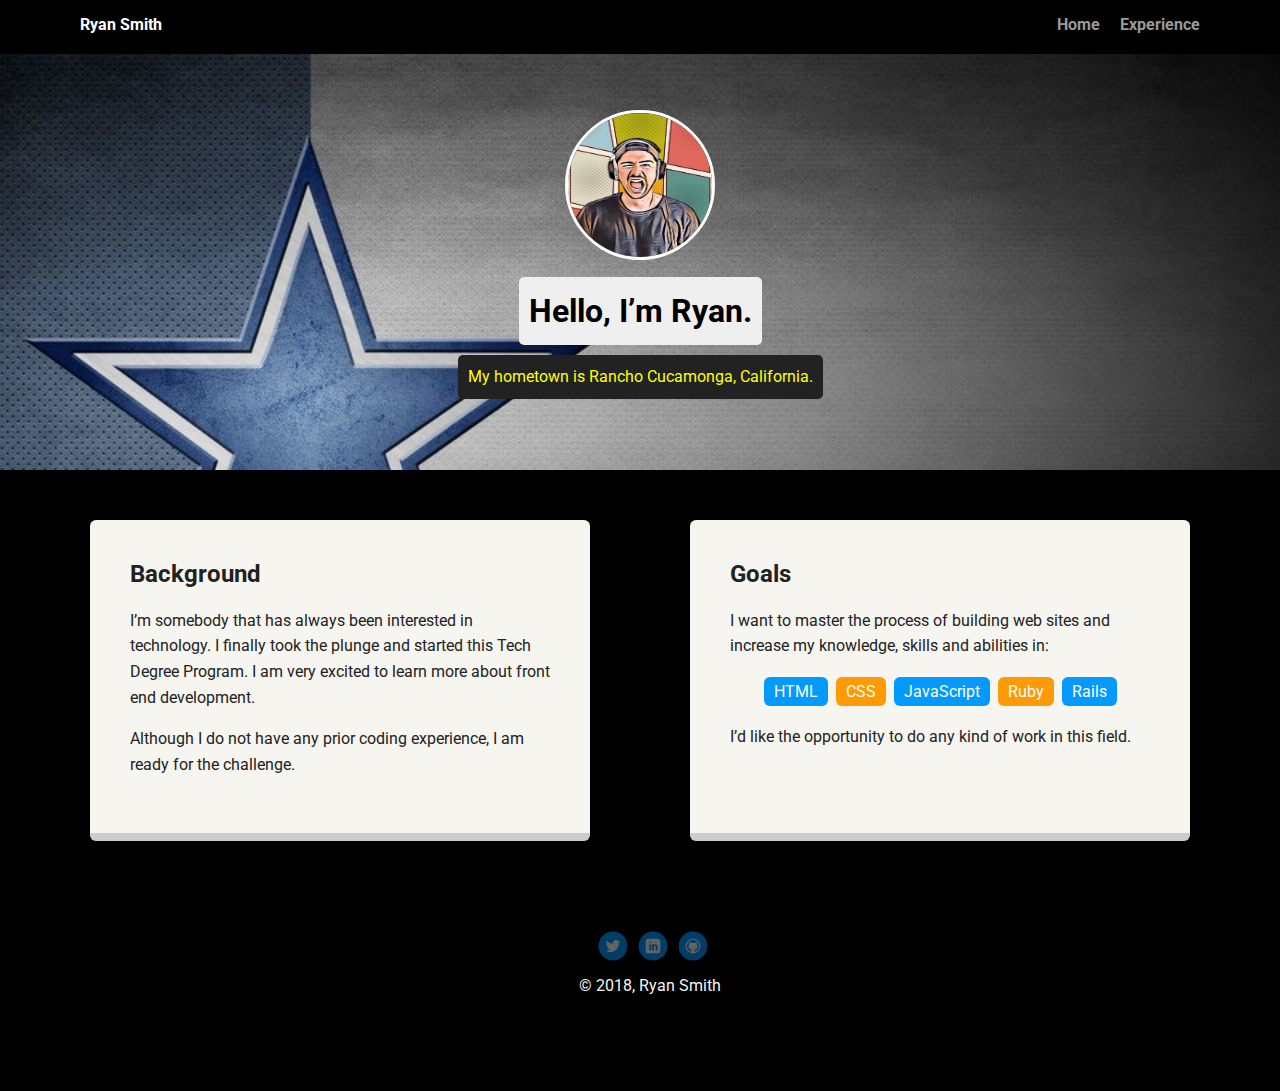
<file: portfolio_update_v1/index.html>
<!doctype html>
<html lang="en">
<head>
  <meta charset="utf-8">
  <title>Ryan Smith's Profile</title>
  <meta name="viewport" content="width=device-width, initial-scale=1.0">
  <link rel="stylesheet" href="styles.css">
  <link href="https://fonts.googleapis.com/css?family=Muli%7CRoboto:400,300,500,700,900" rel="stylesheet"></head>
  <body>

    <div class="main-nav">
        <ul class="nav">
          <li class="name">Ryan Smith</li>
          <li><a href="#">Home</a></li>
          <li><a href="#">Experience</a></li>

        </ul>
    </div>

    <header>
      <img src="images/rsz_twitchpic.jpg" alt="Drawing of Ryan Smith" class="profile-image">
      <h1 class="tag name">Hello, I’m Ryan.</h1>
      <p class="tag location">My hometown is Rancho Cucamonga, California.</p>
    </header>

    <main class="flex">
      <div class="card">
        <h2>Background</h2>
        <p>I’m somebody that has always been interested in technology. I finally took the plunge and started this Tech Degree Program. I am very excited to learn more about front end development.</p>
        <p>Although I do not have any prior coding experience, I am ready for the challenge.</p>
      </div>

      <div class="card">
        <h2>Goals</h2>
        <p>I want to master the process of building web sites and increase my knowledge, skills and abilities in:</p>
        <ul class="skills">
          <li>HTML</li>
          <li>CSS</li>
          <li>JavaScript</li>
          <li>Ruby</li>
          <li>Rails</li>
        </ul>
        <p>I’d like the opportunity to do any kind of work in this field.</p>
      </div>

    </main>
    <footer>
      <ul>
        <li><a href="https://twitter.com/rysmith31" class="social twitter">Twitter</a></li>
        <li><a href="#" class="social linkedin">LinkedIn</a></li>
        <li><a href="https://github.com/rysmith31" class="social github">Github</a></li>
      </ul>
      <p class="copyright">&copy; 2018, Ryan Smith</p>
    </footer>
  </body>
  </html>
</file>
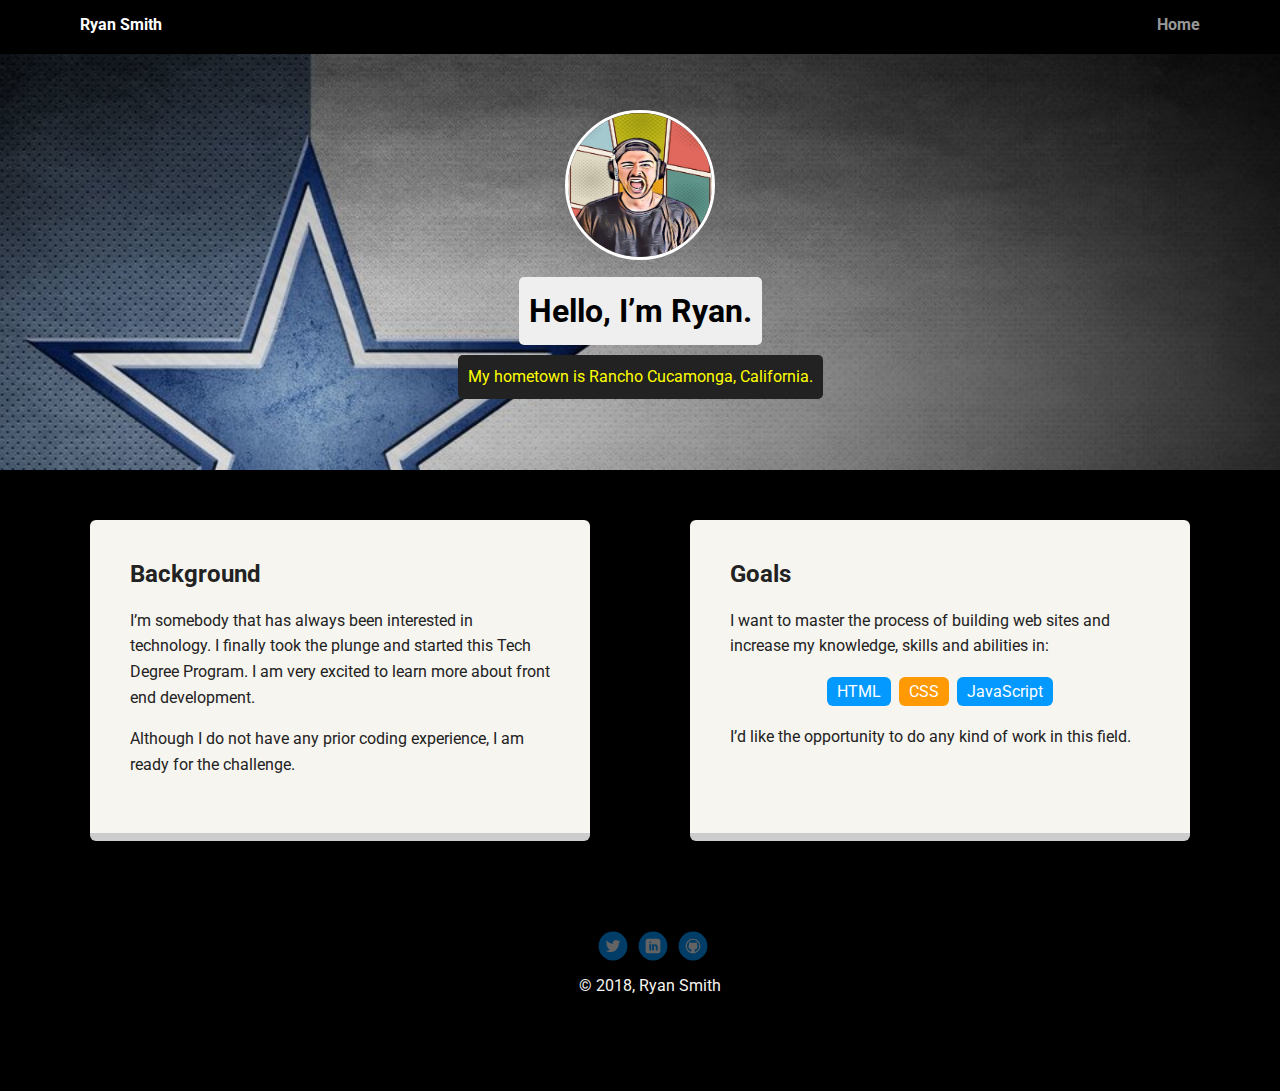
<file: Project_1/index.html>
<!doctype html>
<html lang="en">
<head>
  <meta charset="utf-8">
  <title>Ryan Smith's Profile</title>
  <meta name="viewport" content="width=device-width, initial-scale=1.0">
  <link rel="stylesheet" href="styles.css">
  <link href="https://fonts.googleapis.com/css?family=Muli%7CRoboto:400,300,500,700,900" rel="stylesheet"></head>
  <body>

    <div class="main-nav">
        <ul class="nav">
          <li class="name">Ryan Smith</li>
          <li><a href="index.html">Home</a></li>

        </ul>
    </div>

    <header>
      <img src="images/rsz_twitchpic.jpg" alt="Drawing of Ryan Smith" class="profile-image">
      <h1 class="tag name">Hello, I’m Ryan.</h1>
      <p class="tag location">My hometown is Rancho Cucamonga, California.</p>
    </header>

    <main class="flex">
      <div class="card">
        <h2>Background</h2>
        <p>I’m somebody that has always been interested in technology. I finally took the plunge and started this Tech Degree Program. I am very excited to learn more about front end development.</p>
        <p>Although I do not have any prior coding experience, I am ready for the challenge.</p>
      </div>

      <div class="card">
        <h2>Goals</h2>
        <p>I want to master the process of building web sites and increase my knowledge, skills and abilities in:</p>
        <ul class="skills">
          <li>HTML</li>
          <li>CSS</li>
          <li>JavaScript</li>
        </ul>
        <p>I’d like the opportunity to do any kind of work in this field.</p>
      </div>

    </main>
    <footer>
      <ul>
        <li><a href="https://twitter.com/rysmith31" class="social twitter">Twitter</a></li>
        <li><a href="https://www.linkedin.com/in/ryan-smith-a648429/" class="social linkedin">LinkedIn</a></li>
        <li><a href="https://github.com/rysmith31" class="social github">Github</a></li>
      </ul>
      <p class="copyright">&copy; 2018, Ryan Smith</p>
    </footer>
  </body>
  </html>
</file>
<file: portfolio_update_v1/styles.css>
/* Global Layout Set-up */
* {
  box-sizing: border-box;
}

body {
  margin: 0;
  padding: 0;
  text-align: center;
  font-family: 'Roboto', sans-serif;
  color: #222;
  background: #000000;
}
/* Link Styles */

a {
  text-decoration: none;
  color: #999;
}
a:hover {
  color: #6633ff;
}

/* Section Styles */

.main-nav {
  width: 100%;
  background: black;
  min-height: 30px;
  padding: 10px;
  position: fixed;
  text-align: center;
}
.nav {
  display: flex;
  justify-content: space-around;
  font-weight: 700;
  list-style-type: none;
  margin: 0 auto;
  padding: 0;
}

.nav .name {
    display: block;
    margin-right: auto;
    color: white;
}
.nav li {
  padding: 5px 10px 10px 10px;
}
.nav a {
  transition: all .5s;
}
.nav a:hover {
  color: white
}

header {
  text-align: center;
  background: url('images/rsz_cowboy_background.jpg') no-repeat top center ;
  background-size: cover;
  overflow: hidden;
  padding-top: 60px;
}
header {
  line-height: 1.5;
}
header .profile-image {
  margin-top: 50px;
  width: 150px;
  height: 150px;
  border-radius: 50%;
  border: 3px solid white;
  transition: all .5s;
}
header .profile-image:hover {
  transform: scale(2.8) rotate(360deg);
}
.tag {
  background-color: #efefef;
  color: black;
  padding: 10px;
  border-radius: 5px;
  display: table;
  margin: 10px auto;
}
.location {
  background-color: #222;
  color: yellow;
}
.card {
  margin: 30px;
  padding: 20px 40px 40px;
  max-width: 500px;
  text-align: left;
  background: #f7f5f0;
  border-bottom: 8px solid #ccc;
  border-radius: 6px;
  transition: all .5s;
}
.card:hover {
  border-color: #181DAC;
}

ul.skills {
  padding: 0;
  text-align: center;
}

.skills li {
  border-radius: 6px;
  display: inline-block;
  background: #ff9904;
  color: white;
  padding: 5px 10px;
  margin: 2px;
}

.skills li:nth-child(odd) {
  background: #0399ff;
}

footer {
  width: 100%;
  min-height: 30px;
  padding: 20px 0 40px 20px;
}

footer .copyright {
  top: -8px;
  font-size: .75em;
}

footer ul {
  list-style-type: none;
  margin: 0;
  padding: 0;
}

footer ul li {
  display: inline-block;
}

a.social {
  display: inline-block;
  text-indent: -9999px;
  margin-left: 5px;
  width: 30px;
  height: 30px;
  background-size: 30px 30px;
  opacity: .4;
  transition: all .5s;
}
a.twitter {
  background-image: url(images/twitter.svg);
}
a.linkedin {
  background-image: url(images/linkedin.svg);
}
a.github {
  background-image: url(images/github.svg);
}
a.social:hover {
  opacity: 1;
}
.clearfix {
  clear: both;
}

/* Styles for larger screens */
@media screen and (min-width: 720px) {

  .flex {
      display: -ms-flexbox;      /* TWEENER - IE 10 */
      display: flex;
      max-width: 1200px;
      -ms-flex-pack: distribute;
      justify-content: space-around;
      margin: 0 auto;
  }

  header {
    min-height: 470px;
  }

  .nav {
    max-width: 1200px;
    padding: 0 30px;
  }


  main {
    padding-top: 20px;
  }

  main p {
    line-height: 1.6em;
  }

  footer {
    font-size: 1.3em;
    color: #f7f5f0;
    max-width: 1200px;
    margin: 40px auto;
  }

}
</file>
<file: Project_1/styles.css>
/* Global Layout Set-up */
* {
  box-sizing: border-box;
}

body {
  margin: 0;
  padding: 0;
  text-align: center;
  font-family: 'Roboto', sans-serif;
  color: #222;
  background: #000000;
}
/* Link Styles */

a {
  text-decoration: none;
  color: #999;
}
a:hover {
  color: #6633ff;
}

/* Section Styles */

.main-nav {
  width: 100%;
  background: black;
  min-height: 30px;
  padding: 10px;
  position: fixed;
  text-align: center;
}
.nav {
  display: flex;
  justify-content: space-around;
  font-weight: 700;
  list-style-type: none;
  margin: 0 auto;
  padding: 0;
}

.nav .name {
    display: block;
    margin-right: auto;
    color: white;
}
.nav li {
  padding: 5px 10px 10px 10px;
}
.nav a {
  transition: all .5s;
}
.nav a:hover {
  color: white
}

header {
  text-align: center;
  background: url('images/rsz_cowboy_background.jpg') no-repeat top center ;
  background-size: cover;
  overflow: hidden;
  padding-top: 60px;
}
header {
  line-height: 1.5;
}
header .profile-image {
  margin-top: 50px;
  width: 150px;
  height: 150px;
  border-radius: 50%;
  border: 3px solid white;
  transition: all .5s;
}
header .profile-image:hover {
  transform: scale(2.8) rotate(360deg);
}
.tag {
  background-color: #efefef;
  color: black;
  padding: 10px;
  border-radius: 5px;
  display: table;
  margin: 10px auto;
}
.location {
  background-color: #222;
  color: yellow;
}
.card {
  margin: 30px;
  padding: 20px 40px 40px;
  max-width: 500px;
  text-align: left;
  background: #f7f5f0;
  border-bottom: 8px solid #ccc;
  border-radius: 6px;
  transition: all .5s;
}
.card:hover {
  border-color: #181DAC;
}

ul.skills {
  padding: 0;
  text-align: center;
}

.skills li {
  border-radius: 6px;
  display: inline-block;
  background: #ff9904;
  color: white;
  padding: 5px 10px;
  margin: 2px;
}

.skills li:nth-child(odd) {
  background: #0399ff;
}

footer {
  width: 100%;
  min-height: 30px;
  padding: 20px 0 40px 20px;
}

footer .copyright {
  top: -8px;
  font-size: .75em;
}

footer ul {
  list-style-type: none;
  margin: 0;
  padding: 0;
}

footer ul li {
  display: inline-block;
}

a.social {
  display: inline-block;
  text-indent: -9999px;
  margin-left: 5px;
  width: 30px;
  height: 30px;
  background-size: 30px 30px;
  opacity: .4;
  transition: all .5s;
}
a.twitter {
  background-image: url(images/twitter.svg);
}
a.linkedin {
  background-image: url(images/linkedin.svg);
}
a.github {
  background-image: url(images/github.svg);
}
a.social:hover {
  opacity: 1;
}
.clearfix {
  clear: both;
}

/* Styles for larger screens */
@media screen and (min-width: 720px) {

  .flex {
      display: -ms-flexbox;      /* TWEENER - IE 10 */
      display: flex;
      max-width: 1200px;
      -ms-flex-pack: distribute;
      justify-content: space-around;
      margin: 0 auto;
  }

  header {
    min-height: 470px;
  }

  .nav {
    max-width: 1200px;
    padding: 0 30px;
  }


  main {
    padding-top: 20px;
  }

  main p {
    line-height: 1.6em;
  }

  footer {
    font-size: 1.3em;
    color: #f7f5f0;
    max-width: 1200px;
    margin: 40px auto;
  }

}
</file>
